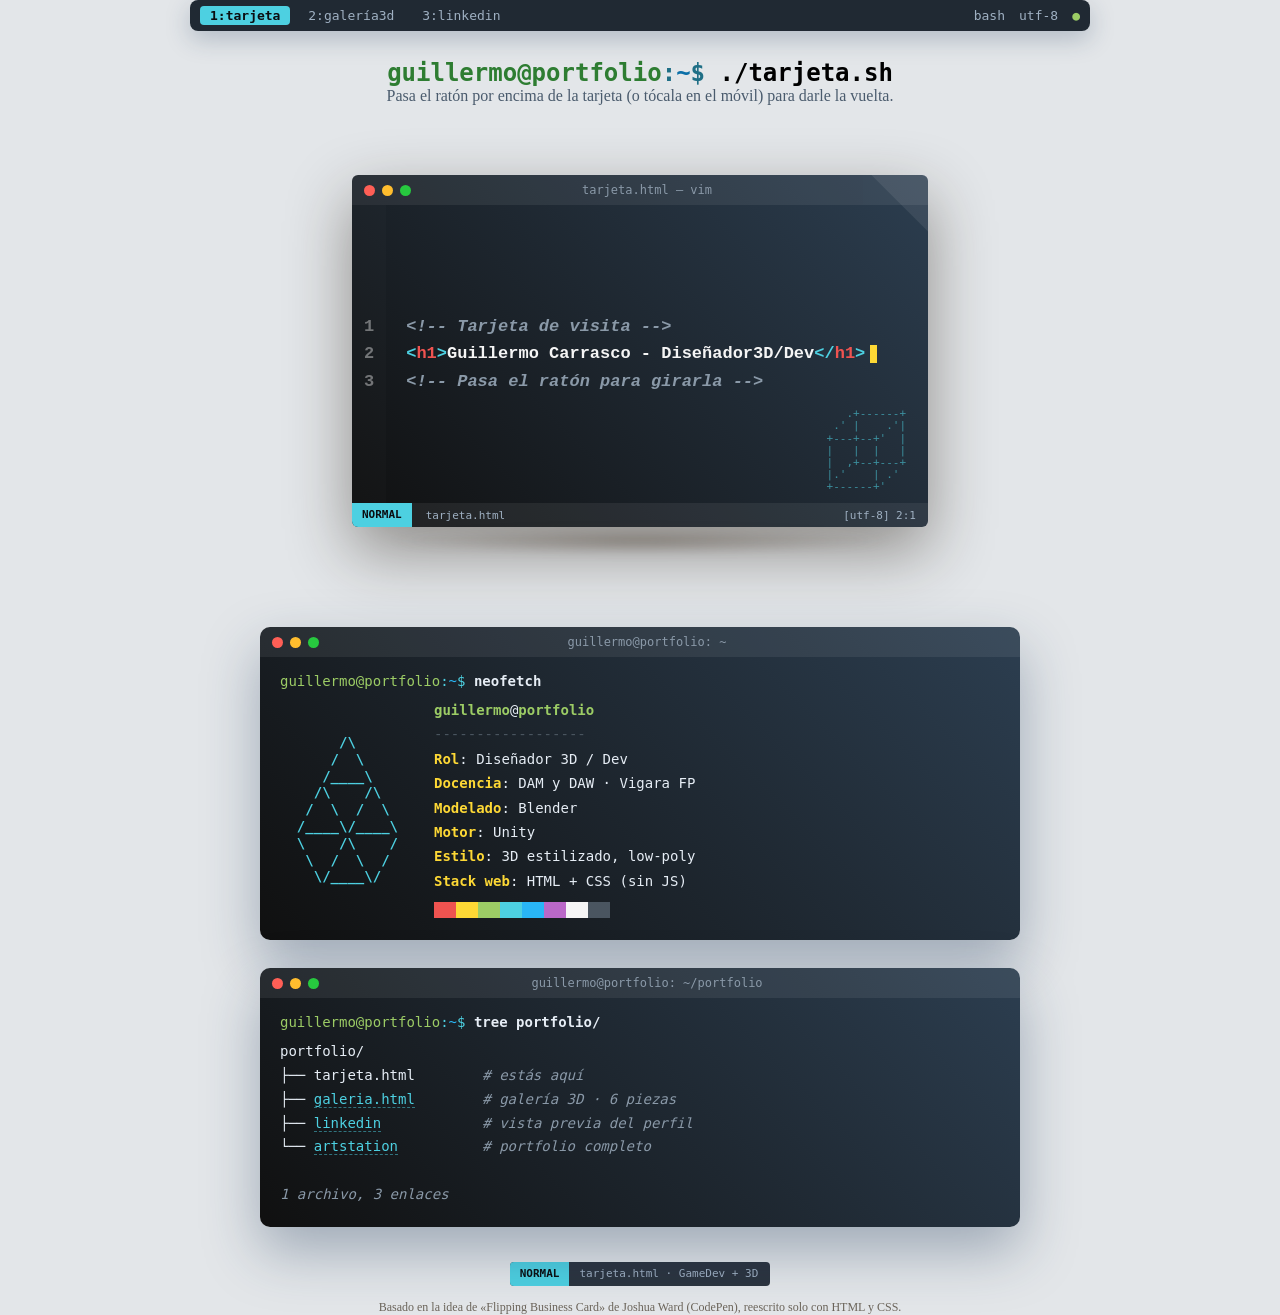
<file: index.html>
<!DOCTYPE html>
<html lang="es">
<head>
    <meta charset="UTF-8">
    <meta name="viewport" content="width=device-width, initial-scale=1.0">
    <meta name="description" content="Tarjeta de visita en 3D maquetada como código, hecha solo con HTML y CSS">
    <title>Guillermo Carrasco · Diseñador 3D / Dev</title>
    <link rel="stylesheet" href="css/styles.css">
</head>
<body>

    <!-- ================= INTRO TIPO TERMINAL (solo HTML y CSS) =================
         Las líneas se "escriben" solas con @keyframes + steps() y, al terminar, la capa se desvanece.
         El casillero oculto + la etiqueta «saltar intro» permiten saltarla sin JavaScript (:checked). -->
    <input type="checkbox" id="saltar" class="saltar" aria-label="Saltar la introducción">

    <section class="intro" aria-hidden="true">
        <div class="terminal">

            <div class="terminal-barra">
                <span class="punto punto-rojo"></span>
                <span class="punto punto-amarillo"></span>
                <span class="punto punto-verde"></span>
                <span class="terminal-titulo">guillermo@portfolio: ~</span>
            </div>

            <div class="terminal-cuerpo">

                <p class="linea" style="--d: 0.3s"><span class="usuario">guillermo@portfolio</span><span class="sim">:</span><span class="ruta">~</span><span class="sim">$</span> <span class="cmd" style="--n: 6; --t: 0.4s">whoami</span></p>
                <p class="salida blanco" style="--d: 1.05s">Guillermo Carrasco</p>

                <p class="linea" style="--d: 1.4s"><span class="usuario">guillermo@portfolio</span><span class="sim">:</span><span class="ruta">~</span><span class="sim">$</span> <span class="cmd" style="--n: 11; --t: 0.6s">cat rol.txt</span></p>
                <p class="salida amarillo" style="--d: 2.35s">Diseñador3D/Dev</p>

                <p class="linea" style="--d: 2.7s"><span class="usuario">guillermo@portfolio</span><span class="sim">:</span><span class="ruta">~</span><span class="sim">$</span> <span class="cmd" style="--n: 18; --t: 0.9s">./abrir_tarjeta.sh</span></p>
                <p class="salida" style="--d: 3.95s">Compilando<span class="carga"><i></i></span><span class="ok" style="--d: 4.75s">[OK]</span></p>

                <p class="linea" style="--d: 4.95s"><span class="usuario">guillermo@portfolio</span><span class="sim">:</span><span class="ruta">~</span><span class="sim">$</span> <span class="cursor"></span></p>

            </div>

            <label class="saltar-etiqueta" for="saltar">// saltar intro →</label>
        </div>
    </section>

    <!-- CAMBIA los datos de la tarjeta por los tuyos -->

    <!-- ================= PANEL SUPERIOR (barra de escritorio Linux) ================= -->
    <nav class="panel" aria-label="Navegación principal">
        <div class="espacios">
            <a class="activo" href="index.html">1:tarjeta</a>
            <a href="galeria.html">2:galería3d</a>
            <a href="#linkedin">3:linkedin</a>
        </div>
        <div class="panel-info"><span>bash</span><span>utf-8</span><span class="led">●</span></div>
    </nav>

    <header class="cabecera-pagina">
        <h1><span class="usuario">guillermo@portfolio</span><span class="sim">:</span><span class="ruta">~</span><span class="sim">$</span> ./tarjeta.sh</h1>
        <p>Pasa el ratón por encima de la tarjeta (o tócala en el móvil) para darle la vuelta.</p>
    </header>

    <main>

        <!-- ================= LA TARJETA ================= -->
        <!-- Al cargar la página aparece "tumbada" y se levanta sola (animación @keyframes) -->
        <section class="escena">
            <article class="tarjeta" tabindex="0">

                <!-- CARA DELANTERA: nombre y rol, con el mismo estilo de código (en negrita) -->
                <div class="cara frente">
                    <div class="barra-ventana" aria-hidden="true"><span class="punto punto-rojo"></span><span class="punto punto-amarillo"></span><span class="punto punto-verde"></span><span class="barra-titulo">tarjeta.html — vim</span></div>
                                        <div class="numeros">
                        <span>1</span>
                        <span>2</span>
                        <span>3</span>
                    </div>
<pre class="codigo"><code><span class="com">&lt;!-- Tarjeta de visita --&gt;</span>
<span class="sim">&lt;</span><span class="tag">h1</span><span class="sim">&gt;</span>Guillermo Carrasco - Diseñador3D/Dev<span class="sim">&lt;/</span><span class="tag">h1</span><span class="sim">&gt;</span><span class="cursor"></span>
<span class="com">&lt;!-- Pasa el ratón para girarla --&gt;</span></code></pre>
                    <pre class="ascii-cubo" aria-hidden="true">    .+------+
  .' |    .'|
 +---+--+'  |
 |   |  |   |
 |  ,+--+---+
 |.'    | .'
 +------+'</pre>
                    <div class="barra-estado" aria-hidden="true"><span class="modo modo-normal">NORMAL</span><span>tarjeta.html</span><span class="der">[utf-8] 2:1</span></div>
                </div>

                <!-- CARA TRASERA: el código HTML con los datos y los enlaces -->
                <div class="cara reverso">
                    <div class="barra-ventana" aria-hidden="true"><span class="punto punto-rojo"></span><span class="punto punto-amarillo"></span><span class="punto punto-verde"></span><span class="barra-titulo">contacto.html — vim</span></div>
                                        <div class="numeros">
                        <span>1</span>
                        <span>2</span>
                        <span>3</span>
                        <span>4</span>
                        <span>5</span>
                        <span>6</span>
                        <span>7</span>
                        <span>8</span>
                        <span>9</span>
                        <span>10</span>
                        <span>11</span>
                        <span>12</span>
                        <span>13</span>
                    </div>
<pre class="codigo"><code><span class="sim">&lt;</span><span class="tag">article</span> <span class="attr">class</span><span class="sim">=</span><span class="valor">"profesor"</span><span class="sim">&gt;</span>
    <span class="sim">&lt;</span><span class="tag">h1</span><span class="sim">&gt;</span>Guillermo Carrasco<span class="sim">&lt;/</span><span class="tag">h1</span><span class="sim">&gt;</span>
    <span class="sim">&lt;</span><span class="tag">h2</span><span class="sim">&gt;</span>Profesor de DAM y DAW<span class="sim">&lt;/</span><span class="tag">h2</span><span class="sim">&gt;</span>
    <span class="sim">&lt;</span><span class="tag">p</span><span class="sim">&gt;</span>Instituto Superior Vigara FP<span class="sim">&lt;/</span><span class="tag">p</span><span class="sim">&gt;</span>
    <span class="sim">&lt;</span><span class="tag">ul</span><span class="sim">&gt;</span>
        <span class="sim">&lt;</span><span class="tag">li</span><span class="sim">&gt;</span>Diseño de Interfaces Web<span class="sim">&lt;/</span><span class="tag">li</span><span class="sim">&gt;</span>
        <span class="sim">&lt;</span><span class="tag">li</span><span class="sim">&gt;</span>Bases de Datos<span class="sim">&lt;/</span><span class="tag">li</span><span class="sim">&gt;</span>
        <span class="sim">&lt;</span><span class="tag">li</span><span class="sim">&gt;</span>Ofimática<span class="sim">&lt;/</span><span class="tag">li</span><span class="sim">&gt;</span>
    <span class="sim">&lt;/</span><span class="tag">ul</span><span class="sim">&gt;</span>
    <span class="sim">&lt;</span><span class="tag">a</span> <span class="attr">href</span><span class="sim">=</span><span class="valor">"#"</span><span class="sim">&gt;</span>Aula virtual: Moodle<span class="sim">&lt;/</span><span class="tag">a</span><span class="sim">&gt;</span>
    <a href="#linkedin"><span class="sim">&lt;</span><span class="tag">a</span> <span class="attr">href</span><span class="sim">=</span><span class="valor">"#linkedin"</span><span class="sim">&gt;</span>LinkedIn<span class="sim">&lt;/</span><span class="tag">a</span><span class="sim">&gt;</span></a>
    <a href="galeria.html" class="destacado"><span class="sim">&lt;</span><span class="tag">a</span> <span class="attr">href</span><span class="sim">=</span><span class="valor">"galeria.html"</span><span class="sim">&gt;</span>Portfolio 3D →<span class="sim">&lt;/</span><span class="tag">a</span><span class="sim">&gt;</span></a>
<span class="sim">&lt;/</span><span class="tag">article</span><span class="sim">&gt;</span></code></pre>
                    <div class="barra-estado" aria-hidden="true"><span class="modo modo-insert">INSERT</span><span>contacto.html</span><span class="der">[html] 13:1</span></div>
                </div>

            </article>
        </section>

        <!-- ================= VENTANAS DE ESCRITORIO: neofetch y tree ================= -->
        <section class="ventana" aria-label="Sobre mí">
            <div class="barra-ventana"><span class="punto punto-rojo"></span><span class="punto punto-amarillo"></span><span class="punto punto-verde"></span><span class="barra-titulo">guillermo@portfolio: ~</span></div>
            <div class="ventana-cuerpo">
                <p><span class="usuario">guillermo@portfolio</span><span class="sim">:</span><span class="ruta">~</span><span class="sim">$</span> <b>neofetch</b></p>
                <div class="nf">
<pre class="logo" aria-hidden="true">       /\
      /  \
     /____\
    /\    /\
   /  \  /  \
  /____\/____\
  \    /\    /
   \  /  \  /
    \/____\/</pre>
                    <div class="datos">
                        <p><b class="usuario">guillermo</b>@<b class="usuario">portfolio</b></p>
                        <p class="linea-sep">------------------</p>
                        <p><b>Rol</b>: Diseñador 3D / Dev</p>
                        <p><b>Docencia</b>: DAM y DAW · Vigara FP</p>
                        <p><b>Modelado</b>: Blender</p>
                        <p><b>Motor</b>: Unity</p>
                        <p><b>Estilo</b>: 3D estilizado, low-poly</p>
                        <p><b>Stack web</b>: HTML + CSS (sin JS)</p>
                        <p class="colores" aria-hidden="true"><i></i><i></i><i></i><i></i><i></i><i></i><i></i><i></i></p>
                    </div>
                </div>
            </div>
        </section>

        <section class="ventana" aria-label="Mapa del portfolio">
            <div class="barra-ventana"><span class="punto punto-rojo"></span><span class="punto punto-amarillo"></span><span class="punto punto-verde"></span><span class="barra-titulo">guillermo@portfolio: ~/portfolio</span></div>
            <div class="ventana-cuerpo">
                <p><span class="usuario">guillermo@portfolio</span><span class="sim">:</span><span class="ruta">~</span><span class="sim">$</span> <b>tree portfolio/</b></p>
<pre class="arbol">portfolio/
├── tarjeta.html        <span class="com"># estás aquí</span>
├── <a href="galeria.html">galeria.html</a>        <span class="com"># galería 3D · 6 piezas</span>
├── <a href="#linkedin">linkedin</a>            <span class="com"># vista previa del perfil</span>
└── <a href="https://www.artstation.com/guillermocarrasco" target="_blank" rel="noopener noreferrer">artstation</a>          <span class="com"># portfolio completo</span>

<span class="com">1 archivo, 3 enlaces</span></pre>
            </div>
        </section>

    </main>

    <footer class="pie-pagina">
        <p class="estado-pie"><span class="modo modo-normal">NORMAL</span> tarjeta.html · GameDev + 3D</p>
        <p>Basado en la idea de «Flipping Business Card» de Joshua Ward (CodePen), reescrito solo con HTML y CSS.</p>
    </footer>

    <!-- ================= VISTA PREVIA DE LINKEDIN (ventana modal sin JavaScript) =================
         Se abre con el ancla #linkedin gracias a la pseudoclase :target.
         LinkedIn no permite incrustar su web en un iframe, así que la vista previa se maqueta aquí. -->
    <section class="modal" id="linkedin" aria-label="Vista previa del perfil de LinkedIn">
        <a class="modal-fondo" href="#" aria-label="Cerrar vista previa"></a>

        <article class="perfil">
            <a class="cerrar" href="#" aria-label="Cerrar">✕</a>
            
            <div class="perfil-banner"><img src="img/imagen06.webp" alt="Foto de banner LinkedIn"></div>
            <div class="perfil-avatar"><img src="img/foto_linkedin.jpeg" alt="Foto de Guillermo Carrasco"></div>

            <div class="perfil-cuerpo">
                <p class="perfil-red">in · LinkedIn</p>
                <h2>Guillermo Carrasco Mayor</h2>
                <p class="perfil-titular">Profesor de DAM y DAW · Desarrollador de videojuegos</p>
                <p class="perfil-centro">Instituto Superior Vigara FP</p>

                <ul class="perfil-etiquetas">
                    <li>Diseño de Interfaces Web</li>
                    <li>Bases de Datos</li>
                    <li>Ofimática</li>
                </ul>

                <a class="perfil-boton" href="https://www.linkedin.com/in/guillermo-carrasco-mayor/" target="_blank" rel="noopener noreferrer">Ver perfil en LinkedIn →</a>
            </div>
        </article>
    </section>

</body>
</html>
</file>
<file: css/styles.css>
/* ==========================================================
   TARJETA DE VISITA EN CÓDIGO - css/styles.css
   Solo HTML y CSS (sin JavaScript).
   Idea original: "Flipping Business Card" de Joshua Ward (CodePen),
   reescrita aquí en CSS normal.
   ========================================================== */

/* ---------- 1. Reinicio sencillo ---------- */
* {
    margin: 0;
    padding: 0;
    box-sizing: border-box;
}

/* ---------- 2. Página (fondo "wallpaper" azul suave, estilo escritorio Linux) ---------- */
:root {
    --mono: "JetBrains Mono", "Cascadia Mono", Consolas, "DejaVu Sans Mono", "Lucida Console", monospace;
}

body {
    background-color: #e3e6e9;
    /* La primera capa va encima: velo suave para que el texto se lea bien */
}

.cabecera-pagina {
    text-align: center;
    margin-bottom: 40px;
}

.cabecera-pagina h1 {
    font-family: var(--mono);
    font-size: 24px;
}

.cabecera-pagina p {
    font-weight: 400;
    color: #4a5b6d;
}

/* Retraso de la animación de la tarjeta: espera a que termine la intro de terminal.
   Si se marca «saltar intro» (o se piden menos animaciones) vale 0. */
main {
    --t0: 5.6s;
}

.saltar:checked ~ main {
    --t0: 0s;
}

/* ---------- 3. Escena: centra la tarjeta y da perspectiva 3D ---------- */
.escena {
    position: relative;
    display: flex;
    justify-content: center;
    margin-bottom: 70px;
    padding: 30px 0;
    perspective: 120rem;          /* profundidad para la tarjeta tumbada */
}

/* Sombra en el suelo, debajo de la tarjeta */
.escena::after {
    content: "";
    position: absolute;
    bottom: 2px;
    left: 0;
    right: 0;
    margin: 0 auto;               /* centra la sombra */
    width: 32rem;
    max-width: 90%;
    height: 28px;
    background: radial-gradient(ellipse at center, rgba(60, 45, 30, 0.35), transparent 70%);
    filter: blur(4px);
    animation:
        aparecer 1.6s calc(var(--t0) + 0.6s) backwards,
        pulsar 5s calc(var(--t0) + 2.2s) ease-in-out infinite alternate;
}

/* ---------- 4. La tarjeta (contenedor de las dos caras) ---------- */
.tarjeta {
    position: relative;           /* las caras se colocan dentro de ella */
    width: 36rem;
    height: 20rem;
    max-width: 100%;
    perspective: 150rem;          /* da profundidad 3D al giro */
    outline: none;
    /* Empieza tumbada y se levanta; después flota suavemente */
    animation:
        levantar 2.2s var(--t0) cubic-bezier(0.22, 0.9, 0.25, 1) backwards,
        flotar 5s calc(var(--t0) + 2.2s) ease-in-out infinite alternate;
}

/* ---------- 5. Las dos caras ---------- */
.cara {
    position: absolute;           /* una encima de la otra */
    top: 0;
    left: 0;
    width: 100%;
    height: 100%;
    display: flex;
    align-items: center;
    border-radius: 6px;
    box-shadow: 0 1.5rem 4rem rgba(40, 30, 20, 0.45);
    overflow: hidden;
    backface-visibility: hidden;  /* oculta la cara cuando está de espaldas */
    transition: transform 0.9s;   /* anima el giro */
}

/* Esquina decorativa con un pseudoelemento */
.cara::before {
    content: "";
    position: absolute;
    top: -40px;
    right: -40px;
    width: 80px;
    height: 80px;
    background-color: rgba(255, 255, 255, 0.08);
    transform: rotate(45deg);
}

.frente {
    background-image: linear-gradient(45deg, #101010, #2c3e50);
}

.reverso {
    background-image: linear-gradient(-45deg, #101010, #2c3e50);
    transform: rotateX(180deg);   /* empieza girada, de espaldas */
}

/* ---------- 6. El giro (solo CSS, sin JavaScript) ---------- */
.tarjeta:hover .frente,
.tarjeta:focus-within .frente {
    transform: rotateX(-180deg);
}

.tarjeta:hover .reverso,
.tarjeta:focus-within .reverso {
    transform: rotateX(0deg);
}

/* ---------- 7. Animaciones de la tarjeta ---------- */
/* De "tumbada sobre la mesa" a "de pie" */
@keyframes levantar {
    from {
        transform: rotateX(62deg) rotateZ(-38deg) scale(0.82);
    }
    to {
        transform: rotateX(0deg) rotateZ(0deg) scale(1);
    }
}

/* Flotación suave (usa la propiedad translate, independiente de transform) */
@keyframes flotar {
    from { translate: 0 0; }
    to   { translate: 0 -14px; }
}

@keyframes aparecer {
    from { opacity: 0; }
    to   { opacity: 1; }
}

@keyframes pulsar {
    from { transform: scaleX(1);    opacity: 1; }
    to   { transform: scaleX(0.9);  opacity: 0.7; }
}

/* ---------- 8. Números de línea ---------- */
.numeros {
    display: flex;
    flex-direction: column;
    align-items: center;
    justify-content: center;
    align-self: stretch;          /* ocupa toda la altura de la cara */
    padding: 0 12px;
    background-color: rgba(255, 255, 255, 0.04);
    font-family: Consolas, "Lucida Console", monospace;
    font-size: 13px;
    line-height: 1.6;
    color: #ffffff;
    opacity: 0.4;
}

/* ---------- 9. Código ---------- */
.codigo {
    padding: 0 20px;
    font-family: Consolas, "Lucida Console", monospace;
    font-size: 13px;
    line-height: 1.6;
    color: #f5f5f5;
}

/* Cara delantera: texto algo más grande y en negrita */
.frente .numeros,
.frente .codigo {
    font-size: 17px;
    font-weight: 700;
}

/* Cursor parpadeante (como en la terminal) */
.cursor {
    display: inline-block;
    width: 0.6ch;
    height: 1.1em;
    margin-left: 0.5ch;
    background-color: #fdd835;
    vertical-align: text-bottom;
    animation: parpadeo 1s steps(1) infinite;
}

@keyframes parpadeo {
    50% { opacity: 0; }
}

/* Colores del código (cada clase es un tipo de elemento) */
.tag   { color: #ef5350; }   /* etiquetas HTML */
.attr  { color: #fdd835; }   /* atributos */
.valor { color: #9ccc65; }   /* valores */
.sel   { color: #ba68c8; }   /* selectores CSS */
.prop  { color: #29b6f6; }   /* propiedades CSS */
.sim   { color: #4dd0e1; }   /* símbolos: < > { } : ; = */
.com   { color: #8a99a8; font-style: italic; }   /* comentarios */

/* Enlaces dentro del código */
.codigo a {
    color: inherit;
    text-decoration: none;
    border-radius: 3px;
    cursor: pointer;
    transition: background-color 0.25s;
}

.codigo a:hover,
.codigo a:focus-visible {
    background-color: rgba(77, 208, 225, 0.18);
    outline: none;
}

/* Línea resaltada: el enlace al portfolio */
.codigo a.destacado {
    background-color: rgba(253, 216, 53, 0.16);
    border-left: 3px solid #fdd835;
    padding: 1px 8px 1px 5px;
    animation: brillo 2.4s ease-in-out infinite alternate;
}

.codigo a.destacado:hover,
.codigo a.destacado:focus-visible {
    background-color: rgba(253, 216, 53, 0.34);
}

@keyframes brillo {
    from { box-shadow: 0 0 0 rgba(253, 216, 53, 0); }
    to   { box-shadow: 0 0 14px rgba(253, 216, 53, 0.45); }
}

/* ---------- 10. Explicación para el alumnado ---------- */
.explicacion {
    max-width: 760px;
    margin: 0 auto;
    background-color: #fffdf8;
    border: 1px solid #e2dac9;
    border-radius: 8px;
    padding: 25px 30px;
    box-shadow: 0 10px 30px rgba(80, 60, 30, 0.08);
}

.explicacion h2 {
    font-size: 20px;
    color: #2c3e50;
    margin: 20px 0 10px;
}

.explicacion h2:first-child {
    margin-top: 0;
}

.explicacion ol,
.explicacion ul {
    margin-left: 25px;
    font-size: 15px;
}

.explicacion li {
    margin-bottom: 6px;
}

.explicacion code {
    background-color: #ece5d6;
    color: #8a2a4a;
    padding: 1px 6px;
    border-radius: 4px;
    font-family: Consolas, "Lucida Console", monospace;
    font-size: 13px;
}

/* Tabla de conceptos */
table {
    width: 100%;
    border-collapse: collapse;
    font-size: 14px;
}

th {
    background-color: #2c3e50;
    color: #ffffff;
    text-align: left;
    padding: 8px;
}

td {
    border-bottom: 1px solid #e2dac9;
    padding: 8px;
}

tr:hover td {
    background-color: rgba(44, 62, 80, 0.06);    /* resalta la fila */
}

/* ---------- 11. Pie ---------- */
.pie-pagina {
    text-align: center;
    margin-top: 35px;
    font-size: 12px;
    color: #6b645a;
}

/* ---------- 12. Vista previa de LinkedIn (modal con :target) ---------- */
.modal {
    position: fixed;
    inset: 0;
    z-index: 100;
    display: grid;
    place-items: center;
    padding: 20px;
    background-color: rgba(30, 26, 20, 0.55);
    backdrop-filter: blur(6px);
    perspective: 90rem;
    opacity: 0;
    visibility: hidden;           /* cerrada por defecto */
    transition: opacity 0.35s, visibility 0.35s;
}

.modal:target {                   /* se abre al ir a #linkedin */
    opacity: 1;
    visibility: visible;
}

.modal-fondo {                    /* clic fuera de la ventana = cerrar */
    position: absolute;
    inset: 0;
}

.perfil {
    position: relative;
    width: 380px;
    max-width: 100%;
    background-color: #ffffff;
    border-radius: 12px;
    overflow: hidden;
    box-shadow: 0 2rem 5rem rgba(0, 0, 0, 0.45);
    transform: rotateX(22deg) translateY(40px) scale(0.92);
    transition: transform 0.7s cubic-bezier(0.2, 0.9, 0.25, 1);
}

.modal:target .perfil {
    transform: rotateX(0deg) translateY(0) scale(1);
}

.perfil-banner {
    height: 96px;
    background-image: linear-gradient(120deg, #0a66c2, #2c3e50 70%, #101010);
}

.perfil-banner img {
    width: 100%;
    height: 100%;
    object-fit: cover;
    object-position: center;
    display: block;
}

.perfil-avatar {
    position: absolute;
    top: 48px;
    left: 24px;
    width: 92px;
    height: 92px;
    display: flex;
    align-items: center;
    justify-content: center;
    border: 4px solid #ffffff;
    border-radius: 50%;
    overflow: hidden;
    background-image: linear-gradient(45deg, #101010, #2c3e50);
    color: #fdd835;
    font-family: Consolas, "Lucida Console", monospace;
    font-size: 30px;
    font-weight: bold;
}

.perfil-avatar img {
    width: 100%;
    height: 100%;
    object-fit: cover;
    display: block;
}

.perfil-cuerpo {
    padding: 56px 24px 24px;
}

.perfil-red {
    position: absolute;
    top: 108px;
    right: 24px;
    font-size: 12px;
    font-weight: 600;
    color: #0a66c2;
}

.perfil-cuerpo h2 {
    font-size: 21px;
    color: #1d2226;
}

.perfil-titular {
    margin-top: 2px;
    font-size: 14px;
    color: #38434f;
}

.perfil-centro {
    margin-top: 4px;
    font-size: 13px;
    color: #666666;
}

.perfil-etiquetas {
    display: flex;
    flex-wrap: wrap;
    gap: 8px;
    margin: 16px 0 20px;
    list-style: none;
}

.perfil-etiquetas li {
    padding: 4px 12px;
    border-radius: 999px;
    background-color: #e8f1fb;
    color: #0a66c2;
    font-size: 12px;
    font-weight: 600;
}

.perfil-boton {
    display: block;
    padding: 10px 16px;
    border-radius: 999px;
    background-color: #0a66c2;
    color: #ffffff;
    text-align: center;
    font-weight: 600;
    text-decoration: none;
    transition: background-color 0.25s, transform 0.25s;
}

.perfil-boton:hover {
    background-color: #004182;
    transform: translateY(-2px);
}

.cerrar {
    position: absolute;
    top: 10px;
    right: 12px;
    z-index: 2;
    width: 30px;
    height: 30px;
    display: flex;
    align-items: center;
    justify-content: center;
    border-radius: 50%;
    background-color: rgba(0, 0, 0, 0.35);
    color: #ffffff;
    text-decoration: none;
    font-size: 14px;
}

.cerrar:hover {
    background-color: rgba(0, 0, 0, 0.6);
}

/* ---------- 13. Intro tipo terminal ---------- */
/* Casillero oculto: sirve para «saltar intro» con :checked (sin JavaScript) */
.saltar {
    position: absolute;
    width: 1px;
    height: 1px;
    opacity: 0;
}

/* Capa a pantalla completa que se desvanece sola a los 5,4 s */
.intro {
    position: fixed;
    inset: 0;
    z-index: 200;
    display: grid;
    place-items: center;
    padding: 20px;
    background-color: #0b0d10;
    background-image: radial-gradient(circle at 50% 40%, #1b2530 0, #0b0d10 70%);
    animation: desvanecer 0.7s 5.4s forwards;
}

.saltar:checked ~ .intro {
    display: none;
}

.terminal {
    position: relative;
    width: min(640px, 100%);
    border: 1px solid rgba(255, 255, 255, 0.12);
    border-radius: 10px;
    overflow: hidden;
    background-image: linear-gradient(45deg, #101010, #2c3e50);
    box-shadow: 0 2rem 5rem rgba(0, 0, 0, 0.6);
    font-family: Consolas, "Lucida Console", monospace;
    font-size: clamp(12px, 2.6vw, 15px);
    color: #f5f5f5;
    animation:
        entrar 0.5s ease-out backwards,
        salir 0.7s 5.4s forwards;
}

.terminal-barra {
    display: flex;
    align-items: center;
    gap: 7px;
    padding: 9px 12px;
    background-color: rgba(255, 255, 255, 0.06);
}

.punto {
    width: 11px;
    height: 11px;
    border-radius: 50%;
}

.punto-rojo     { background-color: #ff5f56; }
.punto-amarillo { background-color: #ffbd2e; }
.punto-verde    { background-color: #27c93f; }

.terminal-titulo {
    flex: 1;
    margin-right: 40px;           /* compensa los tres puntos para centrar el título */
    text-align: center;
    font-size: 0.85em;
    color: #8a99a8;
}

.terminal-cuerpo {
    padding: 18px 20px 54px;
    line-height: 1.75;
    white-space: nowrap;
}

/* Cada línea está oculta y aparece en su momento (--d = retraso, definido en el HTML) */
.linea,
.salida,
.ok {
    opacity: 0;
    animation: mostrar 0.01s var(--d) forwards;
}

/* Colores del prompt */
.usuario { color: #9ccc65; }
.ruta    { color: #29b6f6; }

/* El comando se "escribe": el ancho crece carácter a carácter (--n = nº de letras, --t = duración) */
.cmd {
    display: inline-block;
    box-sizing: content-box;      /* el ancho solo cuenta el texto, no el cursor */
    width: 0;
    overflow: hidden;
    white-space: nowrap;
    vertical-align: bottom;
    border-right: 0.6ch solid #fdd835;   /* cursor mientras escribe */
    font-weight: 700;
    animation:
        escribir var(--t) steps(var(--n)) calc(var(--d) + 0.25s) forwards,
        cursor-linea var(--t) calc(var(--d) + 0.25s) both;
}

/* Resultados de los comandos */
.salida {
    font-weight: 700;
}

.blanco   { color: #f5f5f5; }
.amarillo { color: #fdd835; }

/* Barra de carga: se rellena en 10 pasos */
.carga {
    display: inline-block;
    width: 12ch;
    height: 0.9em;
    margin: 0 10px;
    border: 1px solid #4a5560;
    vertical-align: -0.1em;
}

.carga i {
    display: block;
    width: 0;
    height: 100%;
    background-color: #fdd835;
    animation: llenar 0.7s steps(10) var(--d) forwards;
}

.ok {
    color: #9ccc65;
}

.saltar-etiqueta {
    position: absolute;
    right: 14px;
    bottom: 10px;
    color: #8a99a8;
    font-size: 0.85em;
    cursor: pointer;
    transition: color 0.25s;
}

.saltar-etiqueta:hover,
.saltar:focus-visible ~ .intro .saltar-etiqueta {
    color: #fdd835;
}

@keyframes mostrar {
    to { opacity: 1; }
}

@keyframes escribir {
    to { width: calc(var(--n) * 1ch); }   /* 1ch = ancho de una letra en fuente monoespaciada */
}

@keyframes cursor-linea {
    from, 99% { border-right-color: #fdd835; }
    to        { border-right-color: transparent; }   /* al terminar de escribir, el cursor desaparece */
}

@keyframes llenar {
    to { width: 100%; }
}

@keyframes entrar {
    from { opacity: 0; transform: translateY(14px) scale(0.98); }
}

@keyframes salir {
    to { transform: translateY(-16px) scale(0.97); }
}

@keyframes desvanecer {
    to {
        opacity: 0;
        visibility: hidden;       /* deja de bloquear los clics cuando termina */
    }
}

/* ---------- 13b. Estética escritorio Linux + ASCII ---------- */
/* Colores del prompt también fuera de la intro */
.usuario { color: #9ccc65; }
.ruta    { color: #29b6f6; }
.cabecera-pagina .usuario { color: #2e7d32; }
.cabecera-pagina .ruta    { color: #0b6fa8; }
.cabecera-pagina .sim     { color: #1f6f86; }

/* Panel superior, como la barra de i3 / GNOME */
.panel {
    display: flex;
    justify-content: space-between;
    align-items: center;
    gap: 10px;
    flex-wrap: wrap;
    max-width: 900px;
    margin: 0 auto 28px;
    padding: 6px 10px;
    border-radius: 8px;
    background-color: rgba(11, 20, 32, 0.9);
    backdrop-filter: blur(6px);
    box-shadow: 0 8px 24px rgba(31, 58, 90, 0.25);
    font-family: var(--mono);
    font-size: 13px;
    color: #9fb0c2;
}

.espacios a {
    display: inline-block;
    padding: 2px 10px;
    border-radius: 4px;
    color: inherit;
    text-decoration: none;
    transition: background-color 0.2s, color 0.2s;
}

.espacios a:hover { background-color: rgba(77, 208, 225, 0.18); color: #e6edf5; }
.espacios a.activo { background-color: #4dd0e1; color: #0b0d10; font-weight: 700; }
.panel-info { display: flex; gap: 14px; }
.led { color: #9ccc65; }

/* Barra de título de ventana (tarjeta y ventanas) */
.barra-ventana {
    position: absolute;
    top: 0;
    left: 0;
    right: 0;
    z-index: 2;
    display: flex;
    align-items: center;
    gap: 7px;
    height: 30px;
    padding: 0 12px;
    background-color: rgba(255, 255, 255, 0.07);
    font-family: var(--mono);
    font-size: 12px;
    color: #8a99a8;
}

.barra-titulo {
    flex: 1;
    margin-right: 40px;
    text-align: center;
}

/* Barra de estado tipo vim */
.barra-estado {
    position: absolute;
    left: 0;
    right: 0;
    bottom: 0;
    z-index: 2;
    display: flex;
    align-items: center;
    gap: 14px;
    height: 24px;
    padding: 0 12px 0 0;
    background-color: rgba(255, 255, 255, 0.07);
    font-family: var(--mono);
    font-size: 11px;
    color: #9fb0c2;
}

.barra-estado .der { margin-left: auto; }

.modo {
    display: inline-block;
    padding: 0 10px;
    height: 100%;
    line-height: 24px;
    font-weight: 700;
    color: #0b0d10;
}

.modo-normal { background-color: #4dd0e1; }
.modo-insert { background-color: #9ccc65; }

/* La tarjeta se hace un poco más alta para las barras */
.tarjeta { height: 22rem; }
.cara { padding: 30px 0 24px; }

/* Cubo ASCII (mesh) en la cara delantera */
.ascii-cubo {
    position: absolute;
    right: 22px;
    bottom: 34px;
    font-family: var(--mono);
    font-size: 11px;
    line-height: 1.1;
    color: #4dd0e1;
    opacity: 0.6;
}

/* Ventanas del escritorio (neofetch y tree) */
.ventana {
    position: relative;
    max-width: 760px;
    margin: 0 auto 28px;
    padding-top: 30px;
    border-radius: 10px;
    overflow: hidden;
    background-image: linear-gradient(45deg, #101010, #2c3e50);
    box-shadow: 0 1.5rem 3.5rem rgba(31, 58, 90, 0.35);
    font-family: var(--mono);
    font-size: 14px;
    color: #e6edf5;
}

.ventana-cuerpo { padding: 16px 20px 20px; }
.ventana-cuerpo p { margin-bottom: 10px; }

.nf {
    display: flex;
    flex-wrap: wrap;
    gap: 10px 36px;
    align-items: center;
}

.logo {
    font-family: var(--mono);
    font-size: 14px;
    line-height: 1.2;
    font-weight: 700;
    color: #4dd0e1;
}

.datos p { margin: 0 0 2px; line-height: 1.6; }
.datos b { color: #fdd835; }
.datos b.usuario { color: #9ccc65; }
.linea-sep { color: #4a5560; }

.colores { display: flex; margin-top: 10px !important; }
.colores i { width: 22px; height: 16px; }
.colores i:nth-child(1) { background-color: #ef5350; }
.colores i:nth-child(2) { background-color: #fdd835; }
.colores i:nth-child(3) { background-color: #9ccc65; }
.colores i:nth-child(4) { background-color: #4dd0e1; }
.colores i:nth-child(5) { background-color: #29b6f6; }
.colores i:nth-child(6) { background-color: #ba68c8; }
.colores i:nth-child(7) { background-color: #f5f5f5; }
.colores i:nth-child(8) { background-color: #4a5560; }

.arbol {
    font-family: var(--mono);
    font-size: 14px;
    line-height: 1.7;
    overflow-x: auto;
}

.arbol a {
    color: #4dd0e1;
    text-decoration: none;
    border-bottom: 1px dashed rgba(77, 208, 225, 0.5);
}

.arbol a:hover { background-color: rgba(77, 208, 225, 0.18); }

.estado-pie {
    display: inline-flex;
    align-items: center;
    gap: 10px;
    height: 24px;
    margin-bottom: 14px;
    padding-right: 12px;
    border-radius: 4px;
    overflow: hidden;
    background-color: rgba(11, 20, 32, 0.85);
    font-family: var(--mono);
    font-size: 11px;
    color: #9fb0c2;
}

/* ---------- 14. Pantallas pequeñas ---------- */
@media (max-width: 600px) {
    .tarjeta {
        height: 22rem;
    }

    .codigo,
    .numeros {
        font-size: 10.5px;
    }

    .codigo {
        padding: 0 8px;
    }

    .numeros {
        padding: 0 6px;
    }

    .frente .codigo,
    .frente .numeros {
        font-size: 11px;
    }

    .explicacion {
        padding: 20px 15px;
    }

    .cabecera-pagina h1 { font-size: 15px; }
    .ascii-cubo { display: none; }
    .ventana, .arbol, .logo { font-size: 12px; }
}

/* ---------- 15. Accesibilidad: menos movimiento ---------- */
@media (prefers-reduced-motion: reduce) {
    main {
        --t0: 0s;
    }

    .intro {
        display: none;            /* sin intro si el sistema pide menos movimiento */
    }

    .tarjeta,
    .escena::after,
    .codigo a.destacado,
    .cursor {
        animation: none;
    }

    .cara,
    .perfil {
        transition: none;
    }
}
</file>
